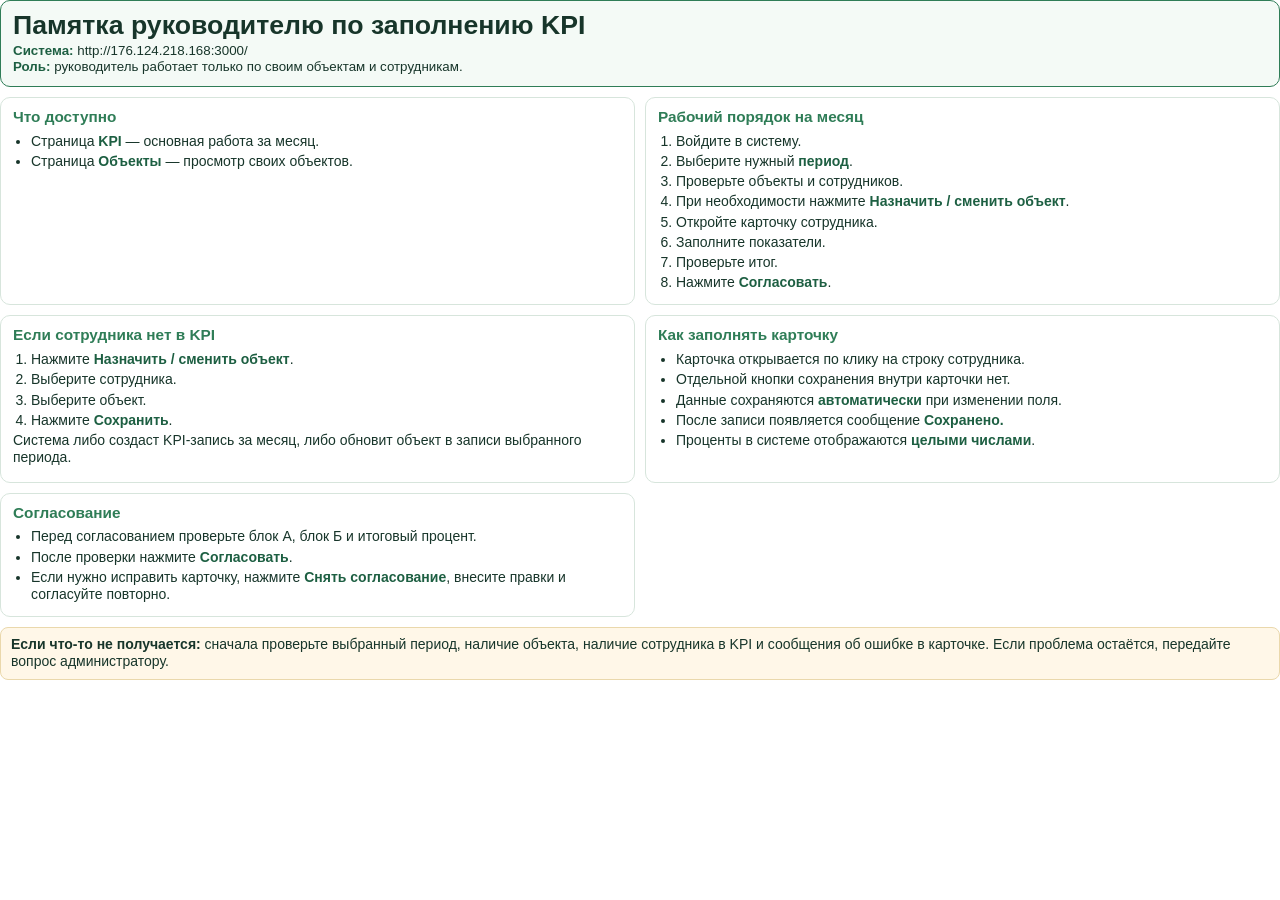
<file: manager-kpi-cheatsheet.html>
<!DOCTYPE html>
<html lang="ru">
<head>
  <meta charset="UTF-8">
  <title>Памятка руководителю по заполнению KPI</title>
  <style>
    @page {
      size: A4;
      margin: 10mm;
    }

    * {
      box-sizing: border-box;
    }

    body {
      margin: 0;
      font-family: "Segoe UI", Arial, sans-serif;
      font-size: 10.5pt;
      line-height: 1.23;
      color: #17352a;
      background: #fff;
    }

    .sheet {
      width: 100%;
    }

    .header {
      border: 1.5px solid #2f7d57;
      border-radius: 10px;
      padding: 10px 12px;
      margin-bottom: 10px;
      background: #f4faf6;
    }

    h1 {
      margin: 0 0 4px;
      font-size: 20pt;
      line-height: 1.05;
    }

    .sub {
      margin: 0;
      font-size: 10pt;
    }

    .grid {
      display: grid;
      grid-template-columns: 1fr 1fr;
      gap: 10px;
    }

    .card {
      border: 1px solid #d7e5dc;
      border-radius: 10px;
      padding: 10px 12px;
      break-inside: avoid;
    }

    h2 {
      margin: 0 0 6px;
      font-size: 11.5pt;
      color: #2f7d57;
    }

    p {
      margin: 0 0 5px;
    }

    ul,
    ol {
      margin: 4px 0 0 18px;
      padding: 0;
    }

    li {
      margin: 0 0 3px;
    }

    .accent {
      font-weight: 700;
      color: #1d5f42;
    }

    .note {
      margin-top: 10px;
      padding: 8px 10px;
      border-radius: 8px;
      background: #fff7e8;
      border: 1px solid #ead8ac;
    }
  </style>
</head>
<body>
  <main class="sheet">
    <section class="header">
      <h1>Памятка руководителю по заполнению KPI</h1>
      <p class="sub"><span class="accent">Система:</span> http://176.124.218.168:3000/</p>
      <p class="sub"><span class="accent">Роль:</span> руководитель работает только по своим объектам и сотрудникам.</p>
    </section>

    <section class="grid">
      <article class="card">
        <h2>Что доступно</h2>
        <ul>
          <li>Страница <span class="accent">KPI</span> — основная работа за месяц.</li>
          <li>Страница <span class="accent">Объекты</span> — просмотр своих объектов.</li>
        </ul>
      </article>

      <article class="card">
        <h2>Рабочий порядок на месяц</h2>
        <ol>
          <li>Войдите в систему.</li>
          <li>Выберите нужный <span class="accent">период</span>.</li>
          <li>Проверьте объекты и сотрудников.</li>
          <li>При необходимости нажмите <span class="accent">Назначить / сменить объект</span>.</li>
          <li>Откройте карточку сотрудника.</li>
          <li>Заполните показатели.</li>
          <li>Проверьте итог.</li>
          <li>Нажмите <span class="accent">Согласовать</span>.</li>
        </ol>
      </article>

      <article class="card">
        <h2>Если сотрудника нет в KPI</h2>
        <ol>
          <li>Нажмите <span class="accent">Назначить / сменить объект</span>.</li>
          <li>Выберите сотрудника.</li>
          <li>Выберите объект.</li>
          <li>Нажмите <span class="accent">Сохранить</span>.</li>
        </ol>
        <p>Система либо создаст KPI-запись за месяц, либо обновит объект в записи выбранного периода.</p>
      </article>

      <article class="card">
        <h2>Как заполнять карточку</h2>
        <ul>
          <li>Карточка открывается по клику на строку сотрудника.</li>
          <li>Отдельной кнопки сохранения внутри карточки нет.</li>
          <li>Данные сохраняются <span class="accent">автоматически</span> при изменении поля.</li>
          <li>После записи появляется сообщение <span class="accent">Сохранено.</span></li>
          <li>Проценты в системе отображаются <span class="accent">целыми числами</span>.</li>
        </ul>
      </article>

      <article class="card">
        <h2>Согласование</h2>
        <ul>
          <li>Перед согласованием проверьте блок А, блок Б и итоговый процент.</li>
          <li>После проверки нажмите <span class="accent">Согласовать</span>.</li>
          <li>Если нужно исправить карточку, нажмите <span class="accent">Снять согласование</span>, внесите правки и согласуйте повторно.</li>
        </ul>
      </article>
    </section>

    <section class="note">
      <strong>Если что-то не получается:</strong> сначала проверьте выбранный период, наличие объекта, наличие сотрудника в KPI и сообщения об ошибке в карточке. Если проблема остаётся, передайте вопрос администратору.
    </section>
  </main>
</body>
</html>
</file>
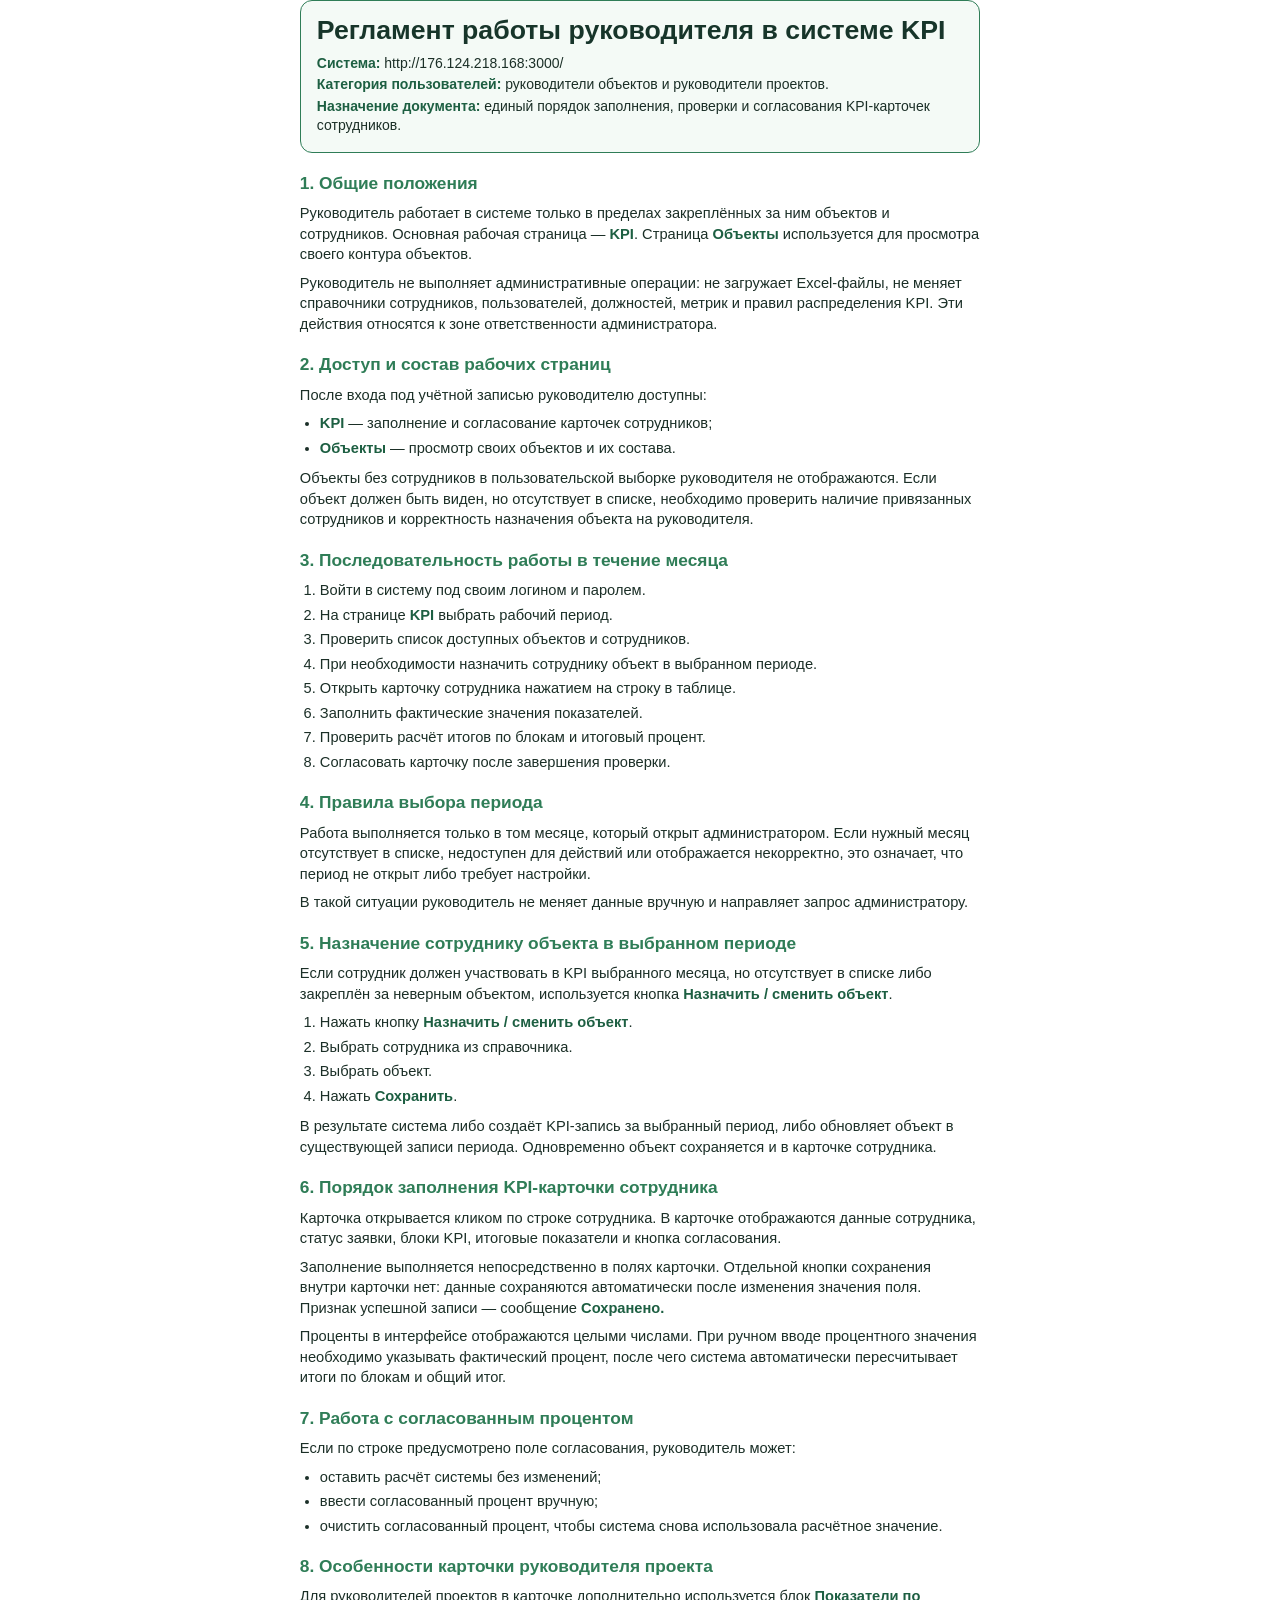
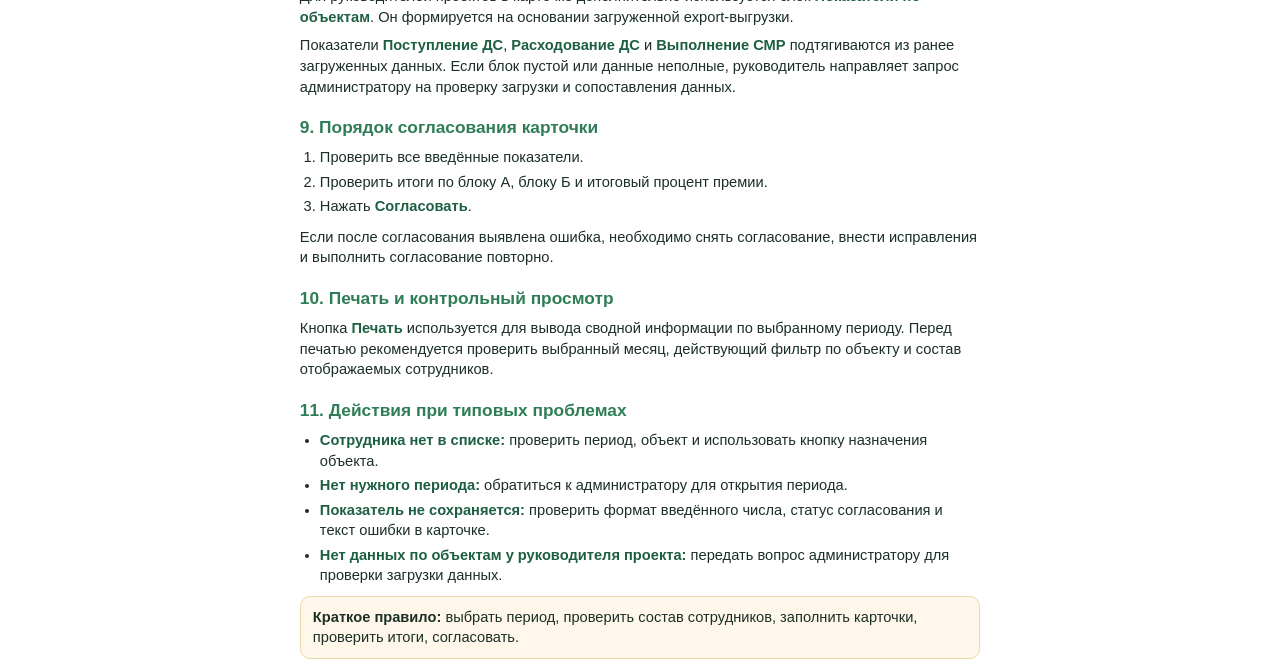
<file: manager-kpi-regulation.html>
<!DOCTYPE html>
<html lang="ru">
<head>
  <meta charset="UTF-8">
  <title>Регламент работы руководителя в системе KPI</title>
  <style>
    @page {
      size: A4;
      margin: 16mm 14mm 16mm 16mm;
    }

    body {
      margin: 0;
      font-family: "Segoe UI", Arial, sans-serif;
      font-size: 11pt;
      line-height: 1.4;
      color: #1b2f27;
      background: #fff;
    }

    main {
      max-width: 180mm;
      margin: 0 auto;
    }

    h1 {
      margin: 0 0 8px;
      font-size: 20pt;
      line-height: 1.15;
      color: #17352a;
    }

    h2 {
      margin: 18px 0 8px;
      font-size: 13pt;
      color: #2f7d57;
    }

    p {
      margin: 0 0 8px;
    }

    ul,
    ol {
      margin: 6px 0 10px 20px;
      padding: 0;
    }

    li {
      margin-bottom: 4px;
    }

    .header {
      padding: 14px 16px;
      border: 1.5px solid #2f7d57;
      border-radius: 12px;
      background: #f4faf6;
    }

    .meta {
      margin-top: 8px;
      font-size: 10.5pt;
    }

    .meta div {
      margin-bottom: 2px;
    }

    .section {
      break-inside: avoid;
    }

    .accent {
      font-weight: 700;
      color: #1d5f42;
    }

    .box {
      margin-top: 10px;
      padding: 10px 12px;
      border-radius: 10px;
      background: #fff8ea;
      border: 1px solid #ead8ac;
    }
  </style>
</head>
<body>
  <main>
    <section class="header">
      <h1>Регламент работы руководителя в системе KPI</h1>
      <div class="meta">
        <div><span class="accent">Система:</span> http://176.124.218.168:3000/</div>
        <div><span class="accent">Категория пользователей:</span> руководители объектов и руководители проектов.</div>
        <div><span class="accent">Назначение документа:</span> единый порядок заполнения, проверки и согласования KPI-карточек сотрудников.</div>
      </div>
    </section>

    <section class="section">
      <h2>1. Общие положения</h2>
      <p>Руководитель работает в системе только в пределах закреплённых за ним объектов и сотрудников. Основная рабочая страница — <span class="accent">KPI</span>. Страница <span class="accent">Объекты</span> используется для просмотра своего контура объектов.</p>
      <p>Руководитель не выполняет административные операции: не загружает Excel-файлы, не меняет справочники сотрудников, пользователей, должностей, метрик и правил распределения KPI. Эти действия относятся к зоне ответственности администратора.</p>
    </section>

    <section class="section">
      <h2>2. Доступ и состав рабочих страниц</h2>
      <p>После входа под учётной записью руководителю доступны:</p>
      <ul>
        <li><span class="accent">KPI</span> — заполнение и согласование карточек сотрудников;</li>
        <li><span class="accent">Объекты</span> — просмотр своих объектов и их состава.</li>
      </ul>
      <p>Объекты без сотрудников в пользовательской выборке руководителя не отображаются. Если объект должен быть виден, но отсутствует в списке, необходимо проверить наличие привязанных сотрудников и корректность назначения объекта на руководителя.</p>
    </section>

    <section class="section">
      <h2>3. Последовательность работы в течение месяца</h2>
      <ol>
        <li>Войти в систему под своим логином и паролем.</li>
        <li>На странице <span class="accent">KPI</span> выбрать рабочий период.</li>
        <li>Проверить список доступных объектов и сотрудников.</li>
        <li>При необходимости назначить сотруднику объект в выбранном периоде.</li>
        <li>Открыть карточку сотрудника нажатием на строку в таблице.</li>
        <li>Заполнить фактические значения показателей.</li>
        <li>Проверить расчёт итогов по блокам и итоговый процент.</li>
        <li>Согласовать карточку после завершения проверки.</li>
      </ol>
    </section>

    <section class="section">
      <h2>4. Правила выбора периода</h2>
      <p>Работа выполняется только в том месяце, который открыт администратором. Если нужный месяц отсутствует в списке, недоступен для действий или отображается некорректно, это означает, что период не открыт либо требует настройки.</p>
      <p>В такой ситуации руководитель не меняет данные вручную и направляет запрос администратору.</p>
    </section>

    <section class="section">
      <h2>5. Назначение сотруднику объекта в выбранном периоде</h2>
      <p>Если сотрудник должен участвовать в KPI выбранного месяца, но отсутствует в списке либо закреплён за неверным объектом, используется кнопка <span class="accent">Назначить / сменить объект</span>.</p>
      <ol>
        <li>Нажать кнопку <span class="accent">Назначить / сменить объект</span>.</li>
        <li>Выбрать сотрудника из справочника.</li>
        <li>Выбрать объект.</li>
        <li>Нажать <span class="accent">Сохранить</span>.</li>
      </ol>
      <p>В результате система либо создаёт KPI-запись за выбранный период, либо обновляет объект в существующей записи периода. Одновременно объект сохраняется и в карточке сотрудника.</p>
    </section>

    <section class="section">
      <h2>6. Порядок заполнения KPI-карточки сотрудника</h2>
      <p>Карточка открывается кликом по строке сотрудника. В карточке отображаются данные сотрудника, статус заявки, блоки KPI, итоговые показатели и кнопка согласования.</p>
      <p>Заполнение выполняется непосредственно в полях карточки. Отдельной кнопки сохранения внутри карточки нет: данные сохраняются автоматически после изменения значения поля. Признак успешной записи — сообщение <span class="accent">Сохранено.</span></p>
      <p>Проценты в интерфейсе отображаются целыми числами. При ручном вводе процентного значения необходимо указывать фактический процент, после чего система автоматически пересчитывает итоги по блокам и общий итог.</p>
    </section>

    <section class="section">
      <h2>7. Работа с согласованным процентом</h2>
      <p>Если по строке предусмотрено поле согласования, руководитель может:</p>
      <ul>
        <li>оставить расчёт системы без изменений;</li>
        <li>ввести согласованный процент вручную;</li>
        <li>очистить согласованный процент, чтобы система снова использовала расчётное значение.</li>
      </ul>
    </section>

    <section class="section">
      <h2>8. Особенности карточки руководителя проекта</h2>
      <p>Для руководителей проектов в карточке дополнительно используется блок <span class="accent">Показатели по объектам</span>. Он формируется на основании загруженной export-выгрузки.</p>
      <p>Показатели <span class="accent">Поступление ДС</span>, <span class="accent">Расходование ДС</span> и <span class="accent">Выполнение СМР</span> подтягиваются из ранее загруженных данных. Если блок пустой или данные неполные, руководитель направляет запрос администратору на проверку загрузки и сопоставления данных.</p>
    </section>

    <section class="section">
      <h2>9. Порядок согласования карточки</h2>
      <ol>
        <li>Проверить все введённые показатели.</li>
        <li>Проверить итоги по блоку А, блоку Б и итоговый процент премии.</li>
        <li>Нажать <span class="accent">Согласовать</span>.</li>
      </ol>
      <p>Если после согласования выявлена ошибка, необходимо снять согласование, внести исправления и выполнить согласование повторно.</p>
    </section>

    <section class="section">
      <h2>10. Печать и контрольный просмотр</h2>
      <p>Кнопка <span class="accent">Печать</span> используется для вывода сводной информации по выбранному периоду. Перед печатью рекомендуется проверить выбранный месяц, действующий фильтр по объекту и состав отображаемых сотрудников.</p>
    </section>

    <section class="section">
      <h2>11. Действия при типовых проблемах</h2>
      <ul>
        <li><span class="accent">Сотрудника нет в списке:</span> проверить период, объект и использовать кнопку назначения объекта.</li>
        <li><span class="accent">Нет нужного периода:</span> обратиться к администратору для открытия периода.</li>
        <li><span class="accent">Показатель не сохраняется:</span> проверить формат введённого числа, статус согласования и текст ошибки в карточке.</li>
        <li><span class="accent">Нет данных по объектам у руководителя проекта:</span> передать вопрос администратору для проверки загрузки данных.</li>
      </ul>
    </section>

    <section class="box">
      <strong>Краткое правило:</strong> выбрать период, проверить состав сотрудников, заполнить карточки, проверить итоги, согласовать.
    </section>
  </main>
</body>
</html>
</file>
